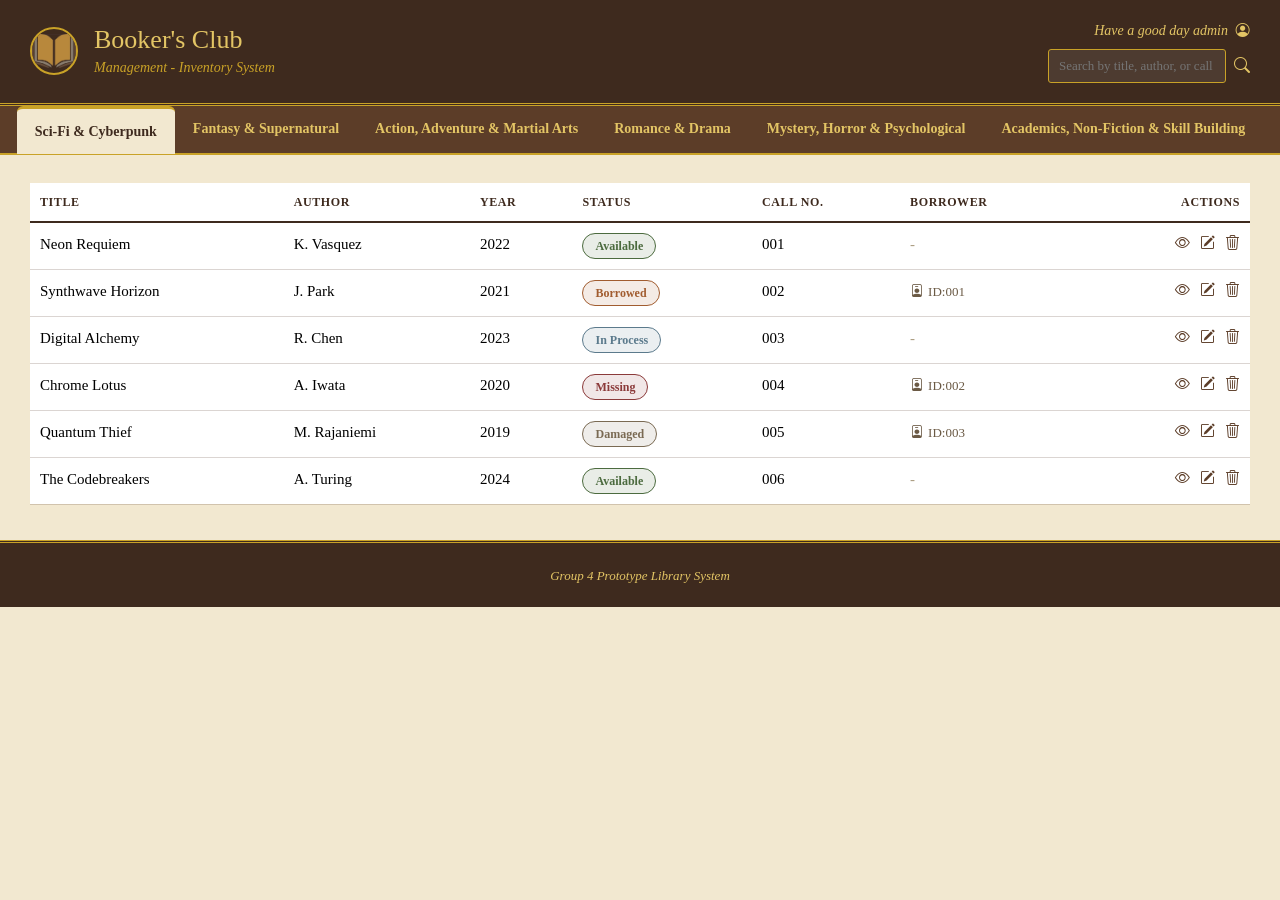
<file: admin-pages/main.html>
<!DOCTYPE html>

<html lang="en">
    <head>
        <meta charset="UTF-8">
        <meta name="viewport" content="width=device-width, initial-scale=1.0">
        <title>Library Management System · Booker's Club</title>
        <!--Bootstrap CSS-->
        <link href="https://cdn.jsdelivr.net/npm/bootstrap@5.3.2/dist/css/bootstrap.min.css" rel="stylesheet">
        <link href="https://cdn.jsdelivr.net/npm/bootstrap-icons@1.11.3/font/bootstrap-icons.min.css" rel="stylesheet">
        <!--Page Styles-->
        <link href="https://fonts.googleapis.com/css2?family=Inter:opsz@14..32&display=swap" rel="stylesheet">
        <link href="mainStyles.css" rel="stylesheet">
        <!-- Bootstrap JS -->
        <script src="https://cdn.jsdelivr.net/npm/bootstrap@5.3.2/dist/js/bootstrap.bundle.min.js" defer></script>
    </head>
    <body>
        <div class="library-page">
            <div class="library-page-content">
                <div class="library-catalog">

                    <!--  HEADER  -->
                        <div class="library-catalog-header">
                                    <div class="d-flex align-items-center gap-3">
                                        <img src="../images/CompanyLogo.png" alt="Company Logo" class="library-role-badge-img">
                                         <div>
                                            <h1>Booker's Club</h1>
                                            <span class="library-role-badge">Management - Inventory System</span>
                                         </div>
                                    </div>

                            <div class="library-user-tools">
                                    <div class="library-user-greeting">
                                        <span>Have a good day admin</span>
                                        <i class="bi bi-person-circle"></i>
                                    </div>

                                  <div class="library-user-search">
                                    <i class="bi bi-search"></i>
                                    <input type="text" placeholder="Search by title, author, or call number...">
                                </div>
                            </div>
                        </div>
                    <!--  End Of Header -->

                    <!-- Tabs -->
                    <ul class="nav nav-tabs mb-0" id="genreTabs" role="tablist">
                        <li class="nav-item" role="presentation">
                            <button class="nav-link active" id="scifi-tab" data-bs-toggle="tab" data-bs-target="#scifi" type="button" role="tab" aria-controls="scifi" aria-selected="true">Sci-Fi & Cyberpunk</button>
                        </li>
                        <li class="nav-item" role="presentation">
                            <button class="nav-link" id="fantasy-tab" data-bs-toggle="tab" data-bs-target="#fantasy" type="button" role="tab" aria-controls="fantasy" aria-selected="false">Fantasy & Supernatural</button>
                        </li>
                        <li class="nav-item" role="presentation">
                            <button class="nav-link" id="action-tab" data-bs-toggle="tab" data-bs-target="#action" type="button" role="tab" aria-controls="action" aria-selected="false">Action, Adventure & Martial Arts</button>
                        </li>
                        <li class="nav-item" role="presentation">
                            <button class="nav-link" id="romance-tab" data-bs-toggle="tab" data-bs-target="#romance" type="button" role="tab" aria-controls="romance" aria-selected="false">Romance & Drama</button>
                        </li>
                        <li class="nav-item" role="presentation">
                            <button class="nav-link" id="mystery-tab" data-bs-toggle="tab" data-bs-target="#mystery" type="button" role="tab" aria-controls="mystery" aria-selected="false">Mystery, Horror & Psychological</button>
                        </li>
                        <li class="nav-item" role="presentation">
                            <button class="nav-link" id="academics-tab" data-bs-toggle="tab" data-bs-target="#academics" type="button" role="tab" aria-controls="academics" aria-selected="false">Academics, Non-Fiction & Skill Building</button>
                        </li>
                    </ul>

                    <!-- Tab Content -->
                    <div class="tab-content mt-2" id="genreTabsContent">

                        <!-- 1. Sci-Fi & Cyberpunk -->
                        <div class="tab-pane fade show active" id="scifi" role="tabpanel" aria-labelledby="scifi-tab">
                            <div class="book-table-wrap">
                                <table class="table">
                                    <thead>
                                        <tr>
                                            <th>Title</th>
                                            <th>Author</th>
                                            <th>Year</th>
                                            <th>Status</th>
                                            <th>Call No.</th>
                                            <th>Borrower</th>
                                            <th class="text-end">Actions</th>
                                        </tr>
                                    </thead>
                                    <tbody>
                                        <!-- Book 1: Available tag -->
                                        <tr>
                                            <td>Neon Requiem</td>
                                            <td>K. Vasquez</td>
                                            <td>2022</td>
                                            <td><span class="book-status book-status-available">Available</span></td>
                                            <td>001</td>
                                            <td><span class="book-borrower-empty">-</span></td>
                                            <td class="text-end book-actions">
                                                <i class="bi bi-eye"></i><i class="bi bi-pencil-square"></i><i class="bi bi-trash3"></i>
                                            </td>
                                        </tr>
                                        <!-- Book 2: Borrowed tag -->
                                        <tr>
                                            <td>Synthwave Horizon</td>
                                            <td>J. Park</td>
                                            <td>2021</td>
                                            <td><span class="book-status book-status-borrowed">Borrowed</span></td>
                                            <td>002</td>
                                            <td><span class="book-borrower"><i class="bi bi-person-badge"></i>ID:001</span></td>
                                            <td class="text-end book-actions">
                                                <i class="bi bi-eye"></i><i class="bi bi-pencil-square"></i><i class="bi bi-trash3"></i>
                                            </td>
                                        </tr>
                                        <!-- Book 3: In Process tag -->
                                        <tr>
                                            <td>Digital Alchemy</td>
                                            <td>R. Chen</td>
                                            <td>2023</td>
                                            <td><span class="book-status book-status-inprocess">In Process</span></td>
                                            <td>003</td>
                                            <td><span class="book-borrower-empty">-</span></td>
                                            <td class="text-end book-actions">
                                                <i class="bi bi-eye"></i><i class="bi bi-pencil-square"></i><i class="bi bi-trash3"></i>
                                            </td>
                                        </tr>
                                        <!-- Book 4: Missing tag -->
                                        <tr>
                                            <td>Chrome Lotus</td>
                                            <td>A. Iwata</td>
                                            <td>2020</td>
                                            <td><span class="book-status book-status-missing">Missing</span></td>
                                            <td>004</td>
                                            <td><span class="book-borrower"><i class="bi bi-person-badge"></i>ID:002</span></td>
                                            <td class="text-end book-actions">
                                                <i class="bi bi-eye"></i><i class="bi bi-pencil-square"></i><i class="bi bi-trash3"></i>
                                            </td>
                                        </tr>
                                        <!-- Book 5: Damaged tag -->
                                        <tr>
                                            <td>Quantum Thief</td>
                                            <td>M. Rajaniemi</td>
                                            <td>2019</td>
                                            <td><span class="book-status book-status-damaged">Damaged</span></td>
                                            <td>005</td>
                                            <td><span class="book-borrower"><i class="bi bi-person-badge"></i>ID:003</span></td>
                                            <td class="text-end book-actions">
                                                <i class="bi bi-eye"></i><i class="bi bi-pencil-square"></i><i class="bi bi-trash3"></i>
                                            </td>
                                        </tr>
                                        <tr>
                                            <td>The Codebreakers</td>
                                            <td>A. Turing</td>
                                            <td>2024</td>
                                            <td><span class="book-status book-status-available">Available</span></td>
                                            <td>006</td>
                                            <td><span class="book-borrower-empty">-</span></td>
                                            <td class="text-end book-actions">
                                                <i class="bi bi-eye"></i><i class="bi bi-pencil-square"></i><i class="bi bi-trash3"></i>
                                            </td>
                                        </tr>
                                        <tr>
                                    </tbody>
                                </table>
                            </div>
                        </div>

                        <!-- 2. Fantasy & Supernatural -->
                        <div class="tab-pane fade" id="fantasy" role="tabpanel" aria-labelledby="fantasy-tab">
                            <div class="book-table-wrap">
                                <table class="table">
                                    <thead>
                                        <tr>
                                            <th>Title</th>
                                            <th>Author</th>
                                            <th>Year</th>
                                            <th>Status</th>
                                            <th>Call No.</th>
                                            <th>Borrower</th>
                                            <th class="text-end">Actions</th>
                                        </tr>
                                    </thead>
                                    <tbody>
                                        <!-- No entries yet if updating copy the Sci-Fi & Cyberpunk layout -->
                                    </tbody>
                                </table>
                                <div class="book-empty-state">
                                    <i class="bi bi-journal-x"></i>
                                    <p>No titles in this genre yet</p>
                                    <span>Entries will appear here once added</span>
                                </div>
                            </div>
                        </div>

                        <!-- 3. Action, Adventure & Martial Arts -->
                        <div class="tab-pane fade" id="action" role="tabpanel" aria-labelledby="action-tab">
                            <div class="book-table-wrap">
                                <table class="table">
                                    <thead>
                                        <tr>
                                            <th>Title</th>
                                            <th>Author</th>
                                            <th>Year</th>
                                            <th>Status</th>
                                            <th>Call No.</th>
                                            <th>Borrower</th>
                                            <th class="text-end">Actions</th>
                                        </tr>
                                    </thead>
                                    <tbody>
                                        <!-- No entries yet if updating copy the Sci-Fi & Cyberpunk layout -->
                                    </tbody>
                                </table>
                                <div class="book-empty-state">
                                    <i class="bi bi-journal-x"></i>
                                    <p>No titles in this genre yet</p>
                                    <span>Entries will appear here once added</span>
                                </div>
                            </div>
                        </div>

                        <!-- 4. Romance & Drama -->
                        <div class="tab-pane fade" id="romance" role="tabpanel" aria-labelledby="romance-tab">
                            <div class="book-table-wrap">
                                <table class="table">
                                    <thead>
                                        <tr>
                                            <th>Title</th>
                                            <th>Author</th>
                                            <th>Year</th>
                                            <th>Status</th>
                                            <th>Call No.</th>
                                            <th>Borrower</th>
                                            <th class="text-end">Actions</th>
                                        </tr>
                                    </thead>
                                    <tbody>
                                        <!-- No entries yet if updating copy the Sci-Fi & Cyberpunk layout -->
                                    </tbody>
                                </table>
                                <div class="book-empty-state">
                                    <i class="bi bi-journal-x"></i>
                                    <p>No titles in this genre yet</p>
                                    <span>Entries will appear here once added</span>
                                </div>
                            </div>
                        </div>

                        <!-- 5. Mystery, Horror & Psychological -->
                        <div class="tab-pane fade" id="mystery" role="tabpanel" aria-labelledby="mystery-tab">
                            <div class="book-table-wrap">
                                <table class="table">
                                    <thead>
                                        <tr>
                                            <th>Title</th>
                                            <th>Author</th>
                                            <th>Year</th>
                                            <th>Status</th>
                                            <th>Call No.</th>
                                            <th>Borrower</th>
                                            <th class="text-end">Actions</th>
                                        </tr>
                                    </thead>
                                    <tbody>
                                        <!-- No entries yet if updating copy the Sci-Fi & Cyberpunk layout -->
                                    </tbody>
                                </table>
                                <div class="book-empty-state">
                                    <i class="bi bi-journal-x"></i>
                                    <p>No titles in this genre yet</p>
                                    <span>Entries will appear here once added</span>
                                </div>
                            </div>
                        </div>

                        <!-- 6. Academics, Non-Fiction & Skill Building -->
                        <div class="tab-pane fade" id="academics" role="tabpanel" aria-labelledby="academics-tab">
                            <div class="book-table-wrap">
                                <table class="table">
                                    <thead>
                                        <tr>
                                            <th>Title</th>
                                            <th>Author</th>
                                            <th>Year</th>
                                            <th>Status</th>
                                            <th>Call No.</th>
                                            <th>Borrower</th>
                                            <th class="text-end">Actions</th>
                                        </tr>
                                    </thead>
                                    <tbody>
                                    <!-- No entries yet if updating copy the Sci-Fi & Cyberpunk layout -->
                                    </tbody>
                                </table>
                                <div class="book-empty-state">
                                    <i class="bi bi-journal-x"></i>
                                    <p>No titles in this genre yet</p>
                                    <span>Entries will appear here once added</span>
                                </div>
                            </div>
                        </div>
                    </div>
                    <!-- Footer -->
                    <div class="library-footer">
                        <span>Group 4 Prototype Library System</span>
                    </div>

                </div>
            </div>
        </div>
        <script type="module" src="admin.js"></script>
    </body>
</html>
</file>
<file: admin-pages/mainStyles.css>
/* Admin Old Book Theme */

body {
  margin: 0;
  padding: 0;
  font-family: 'EB Garamond', Georgia, serif;
  color: #2e2418;
  background: #f2e8d0;
}

.library-catalog-header {
  margin: 0;
  background: #3e2a1e;
  color: #e3c565;
  padding: 20px 30px;
  display: flex;
  align-items: center;
  gap: 16px;
  width: 100%;
  border-bottom: 3px double #c9a227;
}

.library-catalog-header .library-role-badge-img {
  width: 48px;
  height: 48px;
  object-fit: contain;
  border-radius: 50%;
  border: 2px solid #c9a227;
}

.library-catalog-header h1 {
  margin: 0;
  font-family: 'Playfair Display', Georgia, serif;
  font-size: 26px;
}

.library-role-badge {
  color: #c9a227;
  font-size: 14px;
  font-style: italic;
}

.library-user-tools {
  margin-left: auto;
  align-self: flex-start;
  display: flex;
  flex-direction: column;
  align-items: flex-end;
  gap: 8px;
}

.library-user-greeting {
  display: flex;
  align-items: center;
  gap: 8px;
  font-size: 14px;
  font-style: italic;
}

.library-user-search {
  display: flex;
  flex-direction: row-reverse;
  align-items: center;
  gap: 8px;
}

.library-user-search input {
  background: rgba(255, 255, 255, 0.08);
  border: 1px solid #c9a227;
  border-radius: 3px;
  padding: 6px 10px;
  color: #e3c565;
  font-size: 13px;
}

/* Tabs */
.nav-tabs {
  display: flex;
  justify-content: center;
  flex-wrap: wrap;
  margin: 0;
  background: #5c3d28;
  border-bottom: 2px solid #c9a227;
  padding: 0;
  width: 100%;
}

.nav-tabs .nav-link {
  border: none;
  background: transparent;
  color: #e3c565;
  padding: 12px 18px;
  font-family: 'Playfair Display', serif;
  font-size: 14px;
  font-weight: 600;
  white-space: nowrap;
}

.nav-tabs .nav-link:hover {
  background: rgba(255, 255, 255, 0.08);
}

.nav-tabs .nav-link.active {
  background: #f2e8d0;
  color: #3e2a1e;
  border-top: 3px solid #c9a227;
}

/* Table */
.book-table-wrap {
  padding: 20px 30px;
}

.table {
  width: 100%;
  border-collapse: collapse;
  font-size: 15px;
}

.table thead th {
  border: none;
  border-bottom: 2px solid #3e2a1e;
  color: #3e2a1e;
  text-transform: uppercase;
  font-size: 12px;
  letter-spacing: 0.05em;
  padding: 10px;
}

.table tbody td {
  border: none;
  border-bottom: 1px solid rgba(74, 47, 31, 0.2);
  padding: 10px;
}

.table tbody tr:hover {
  background: rgba(201, 162, 39, 0.12);
}


.book-status {
  display: inline-block;
  padding: 3px 12px;
  border-radius: 999px;
  font-size: 12px;
  font-weight: 600;
  border: 1px solid;
}

.book-status-available { color: #4c6b3f; border-color: #4c6b3f; background: rgba(76,107,63,0.12); }
.book-status-borrowed  { color: #a15c2f; border-color: #a15c2f; background: rgba(161,92,47,0.12); }
.book-status-inprocess { color: #5b7a8c; border-color: #5b7a8c; background: rgba(91,122,140,0.12); }
.book-status-missing   { color: #8b3a3a; border-color: #8b3a3a; background: rgba(139,58,58,0.12); }
.book-status-damaged   { color: #7a6a53; border-color: #7a6a53; background: rgba(122,106,83,0.12); }

.book-borrower {
  display: inline-flex;
  align-items: center;
  gap: 5px;
  font-size: 13px;
  color: #6b5a45;
}

.book-borrower-empty {
  color: #ab9d81;
}

.book-actions i {
  color: #5c3d28;
  margin-left: 10px;
  cursor: pointer;
}

.book-actions i:hover {
  color: #c9a227;
}

.book-empty-state {
  text-align: center;
  padding: 40px 20px;
  color: #6b5a45;
}

.book-empty-state i {
  display: block;
  font-size: 30px;
  color: #c9a227;
  margin-bottom: 8px;
}


.library-footer {
  width: 100%;
  max-width: none;
  margin: 0;
  background: #3e2a1e;
  border-top: 3px double #c9a227;
  padding: 20px 30px;
  text-align: center;
}

.library-footer span {
  font-family: 'Playfair Display', serif;
  font-style: italic;
  font-size: 13px;
  color: #e3c565;
}


@media (max-width: 600px) {
  .library-catalog-header { padding: 16px 20px; }
  .library-catalog-header h1 { font-size: 20px; }
  .library-user-tools { align-items: flex-start; margin-left: 0; }
  .nav-tabs .nav-link { padding: 10px 12px; font-size: 13px; }
  .book-table-wrap { padding: 16px 15px; }
  .table { font-size: 13px; }
  .library-footer { padding: 16px 15px; }
}
</file>
